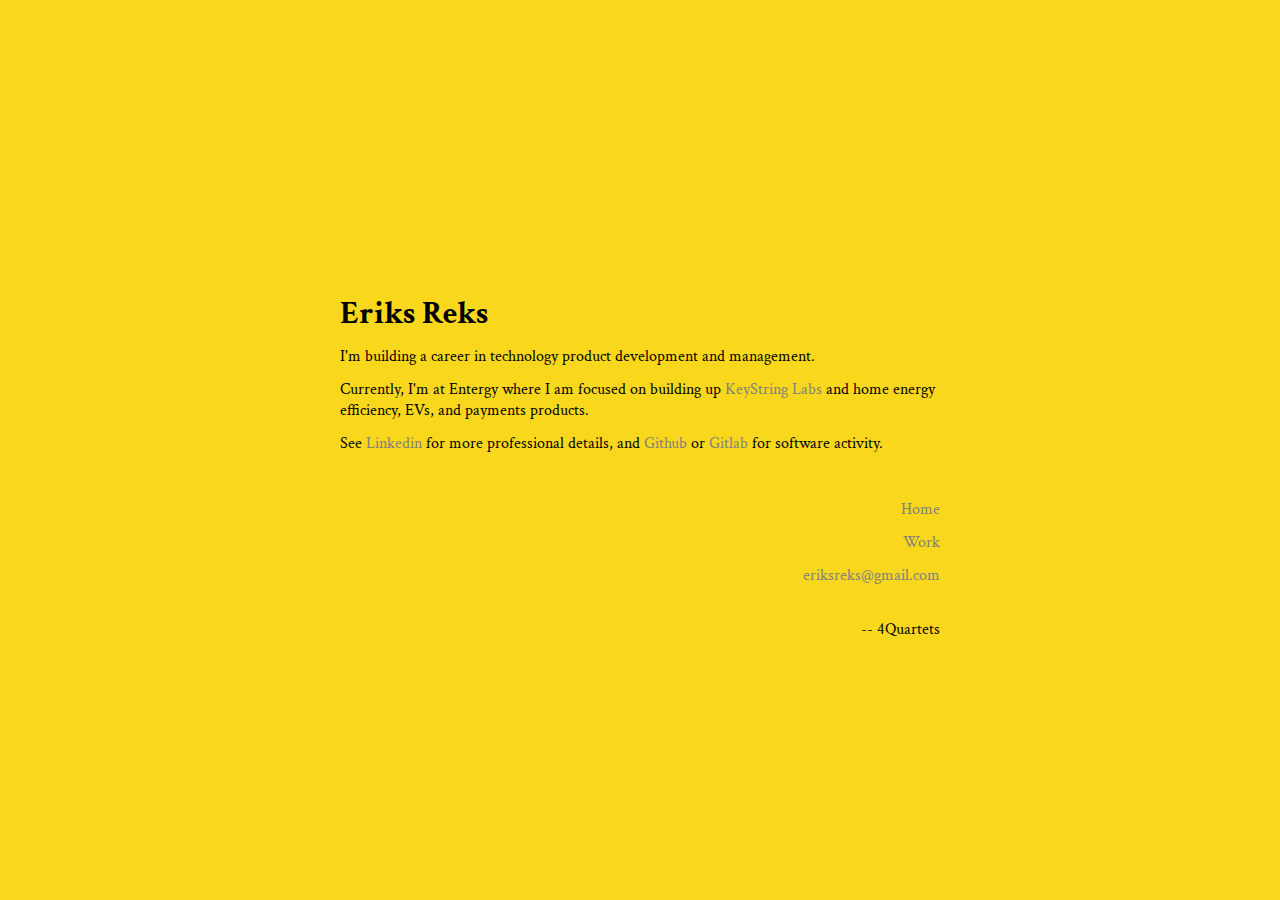
<file: index.html>
<!DOCTYPE html>
<html>
	<head>
		<title>4Quartets - Home</title>
		<link rel="apple-touch-icon" sizes="180x180" href="assets/apple-touch-icon.png">
		<link rel="icon" type="image/png" sizes="32x32" href="assets/favicon-32x32.png">
		<link rel="icon" type="image/png" sizes="16x16" href="assets/favicon-16x16.png">
		<link rel="manifest" href="assets/site.webmanifest">

		<link rel="stylesheet" type="text/css" href="assets/stylesheet.css">
	</head>
	<body>
		<div>
			<h1>Eriks Reks</h1>
			<p>I'm building a career in technology product development and management.</p>
			<p>Currently, I'm at Entergy where I am focused on building up <a href="https://www.spglobal.com/marketintelligence/en/news-insights/latest-news-headlines/entergy-touts-new-customer-solutions-business-for-future-growth-57176675">KeyString Labs</a> and home energy efficiency, EVs, and payments products.</p>

			<p>See <a href="https://www.linkedin.com/in/eriksreks/">Linkedin</a> for more professional details, and <a href="https://github.com/erikzrekz">Github</a> or <a href="https://gitlab.com/erikzrekz">Gitlab</a> for software activity.</p>

			<br>
			<div class="menu">
<!-- 				<p><a href="/essays">Essays</a></p> -->
				<p><a href="./index.html">Home</a></p>
<!-- 				<p><a href="./resume.html">Resume</a></p> -->
				<p><a href="./work.html">Work</a></p>
				<p><a href="mailto:eriksreks@gmail.com">eriksreks@gmail.com</a></p>
				<br>
				--
				4Quartets
			</div>
		</div>
	</body>
</html>
</file>
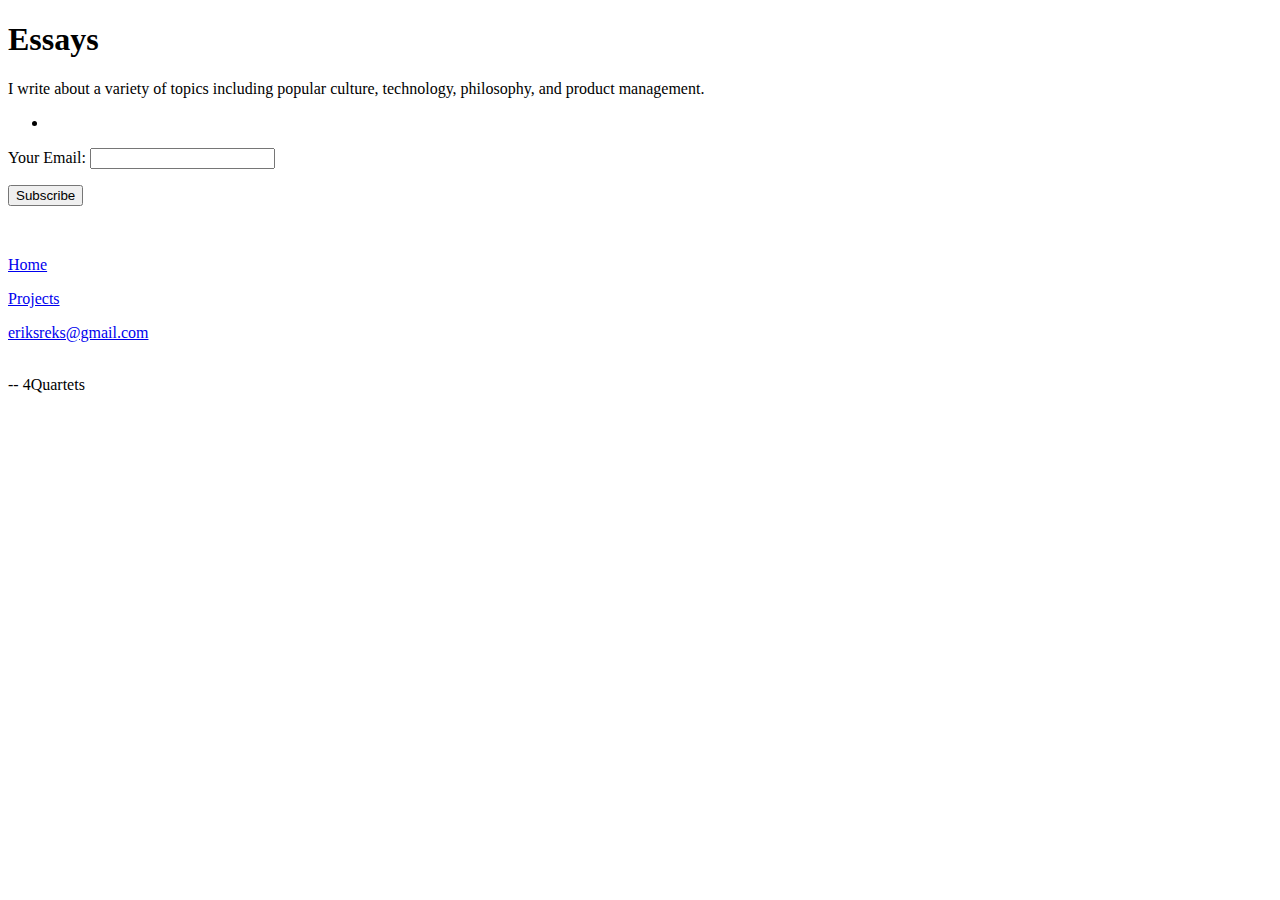
<file: essays.html>
<!DOCTYPE html>
<html>
	<head>
		<title>4Quartets - Essays</title>
	</head>
	<body>
		<div>
			<h1>Essays</h1>
			
			<p>I write about a variety of topics including popular culture, technology, philosophy, and product management.</p>

			<ul>
				<li>
					<a href=""></a>
				</li>
			</ul>
			
			<form name="contact" method="POST" data-netlify="true">
				<p>
					<label>Your Email: <input type="email" name="email" /></label>
				</p>
				<p>
					<button type="submit">Subscribe</button>
				</p>
			</form>
			<br>
			<div class="menu">
				<p><a href="/">Home</a></p>
				<p><a href="/projects">Projects</a></p>
				<p><a href="mailto:eriksreks@gmail.com">eriksreks@gmail.com</a></p>
				<br>
				--
				4Quartets
			</div>
		</div>
	</body>
</html>
</file>
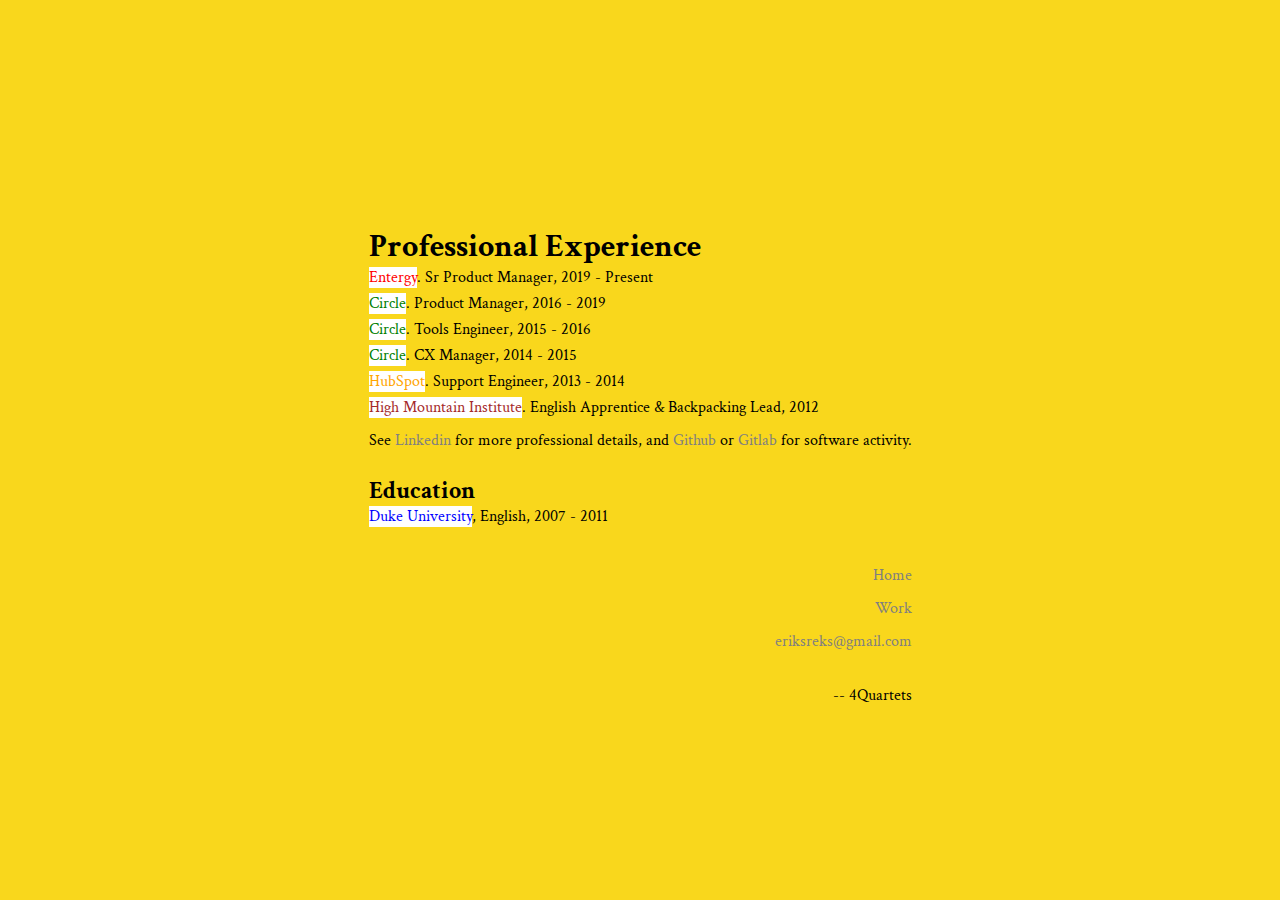
<file: resume.html>
<!DOCTYPE html>
<html>
	<head>
		<title>4Quartets - Resume</title>
		<link rel="apple-touch-icon" sizes="180x180" href="assets/apple-touch-icon.png">
		<link rel="icon" type="image/png" sizes="32x32" href="assets/favicon-32x32.png">
		<link rel="icon" type="image/png" sizes="16x16" href="assets/favicon-16x16.png">
		<link rel="manifest" href="assets/site.webmanifest">

		<link rel="stylesheet" type="text/css" href="assets/stylesheet.css">
	</head>
	<body>
		<div>
			<h1>Professional Experience</h1>
			<ul class="exp">
				<li>
					<span>Entergy</span>. Sr Product Manager, 2019 - Present
				</li>
				<li><span>Circle</span>. Product Manager, 2016 - 2019</li>
				<li><span>Circle</span>. Tools Engineer, 2015 - 2016</li>
				<li><span>Circle</span>. CX Manager, 2014 - 2015</li>
				<li><span>HubSpot</span>. Support Engineer, 2013 - 2014</li>
				<li><span>High Mountain Institute</span>. English Apprentice & Backpacking Lead, 2012</li>
			</ul>
			<p>See <a href="https://www.linkedin.com/in/eriksreks/">Linkedin</a> for more professional details, and <a href="https://github.com/erikzrekz">Github</a> or <a href="https://gitlab.com/erikzrekz">Gitlab</a> for software activity.</p>
			<h2>Education</h2>
			<ul class="edu">
				<li><span>Duke University</span>, English, 2007 - 2011</li>
			</ul>
			<br>
			<div class="menu">
				<!-- 				<p><a href="/essays">Essays</a></p> -->
				<p><a href="./index.html">Home</a></p>
<!-- 				<p><a href="./resume.html">Resume</a></p> -->
				<p><a href="./work.html">Work</a></p>
				<p><a href="mailto:eriksreks@gmail.com">eriksreks@gmail.com</a></p>
				<br>
				--
				4Quartets
			</div>
		</div>
	</body>
</html>
</file>
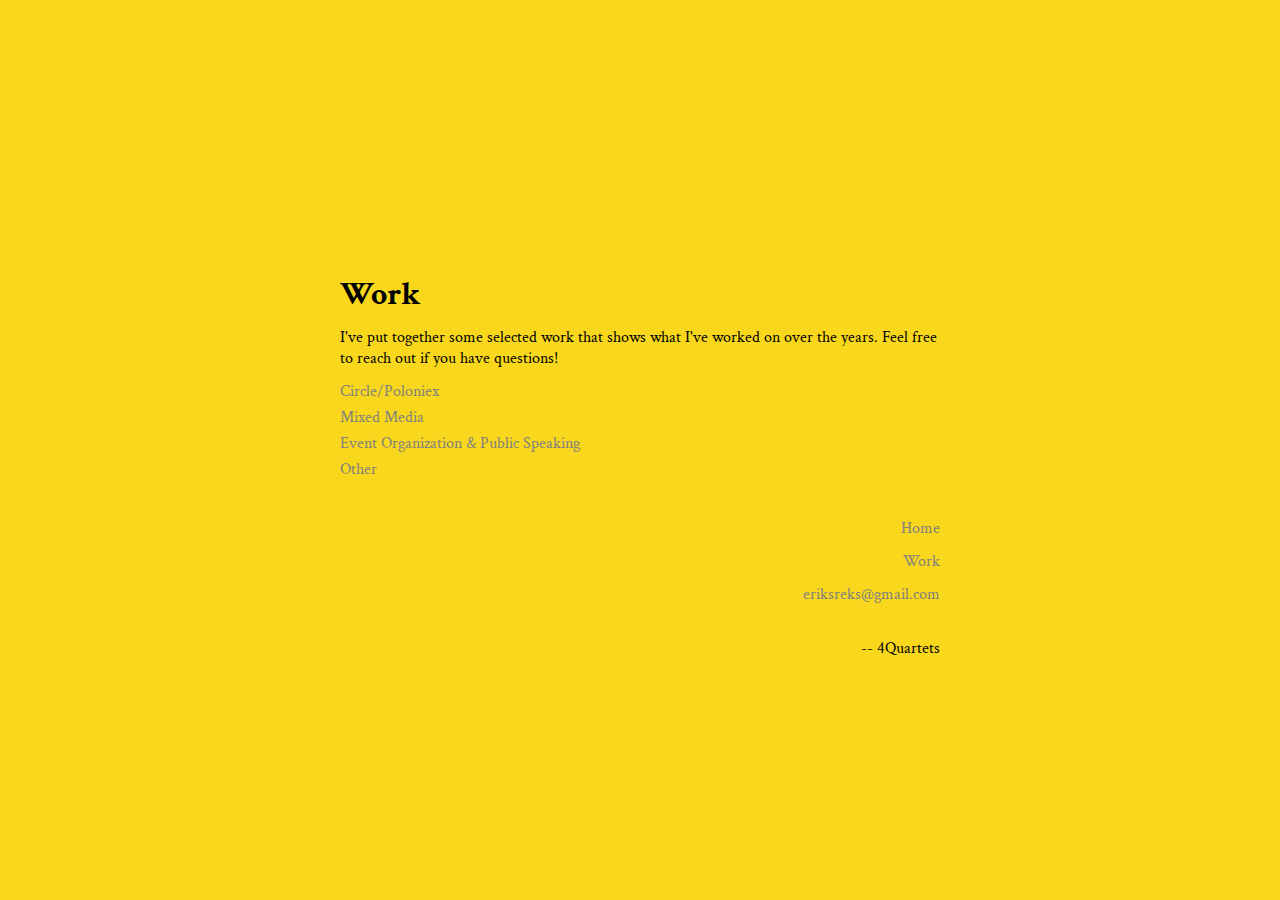
<file: work.html>
<!DOCTYPE html>
<html>
	<head>
		<title>4Quartets - Work</title>
		<link rel="apple-touch-icon" sizes="180x180" href="assets/apple-touch-icon.png">
		<link rel="icon" type="image/png" sizes="32x32" href="assets/favicon-32x32.png">
		<link rel="icon" type="image/png" sizes="16x16" href="assets/favicon-16x16.png">
		<link rel="manifest" href="assets/site.webmanifest">

		<link rel="stylesheet" type="text/css" href="assets/stylesheet.css">
	</head>
	<body>
		<div>
			<h1>Work</h1>
			
			<p>I've put together some selected work that shows what I've worked on over the years. Feel free to reach out if you have questions!</p>

			<ul>
				<li><a href="./work/circle-poloniex.html">Circle/Poloniex</a></li>
				<li><a href="./work/mixed-media.html">Mixed Media</a></li>
				<li><a href="./work/public-speaking.html">Event Organization & Public Speaking</a></li>
				<li><a href="./work/other.html">Other</a></li>
			</ul>

			<br>
			<div class="menu">
<!-- 				<p><a href="/essays">Essays</a></p> -->
				<p><a href="./index.html">Home</a></p>
<!-- 				<p><a href="./resume.html">Resume</a></p> -->
				<p><a href="./work.html">Work</a></p>
				<p><a href="mailto:eriksreks@gmail.com">eriksreks@gmail.com</a></p>
				<br>
				--
				4Quartets
			</div>
		</div>
	</body>
</html>
</file>
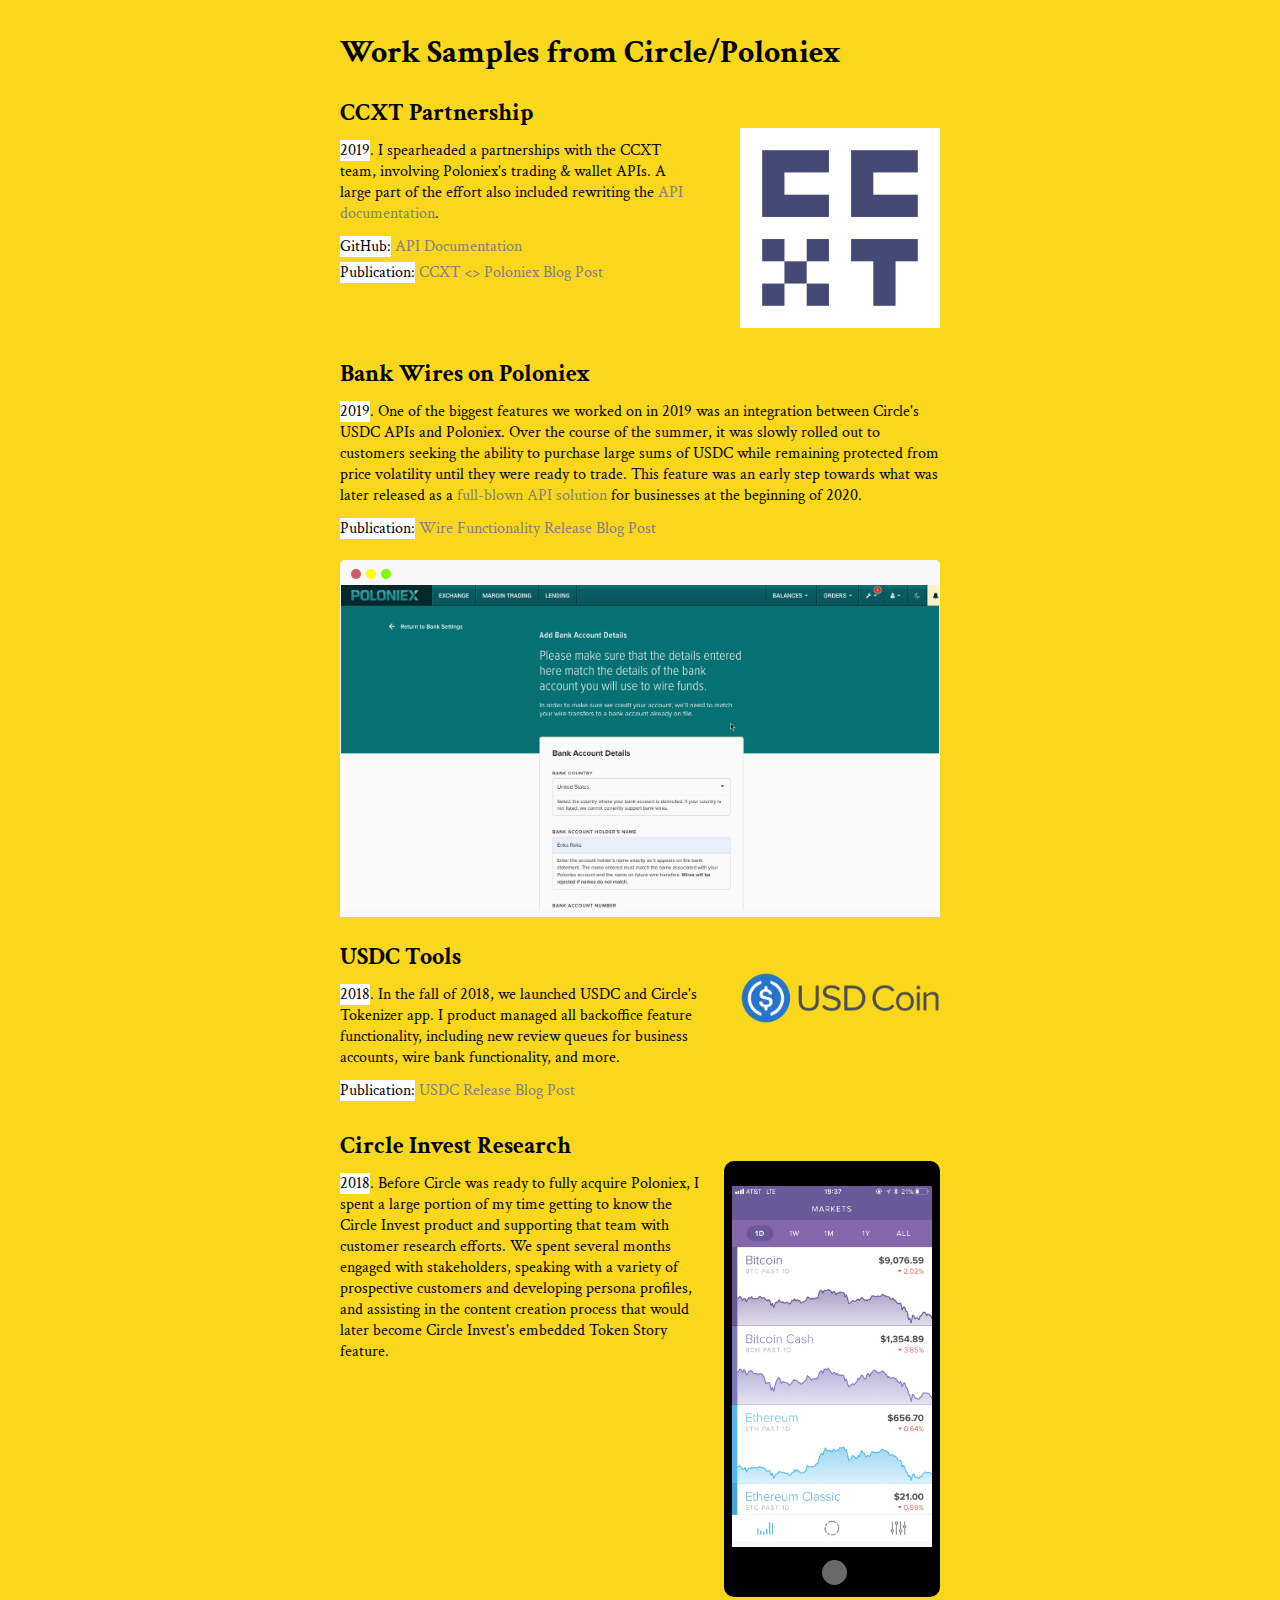
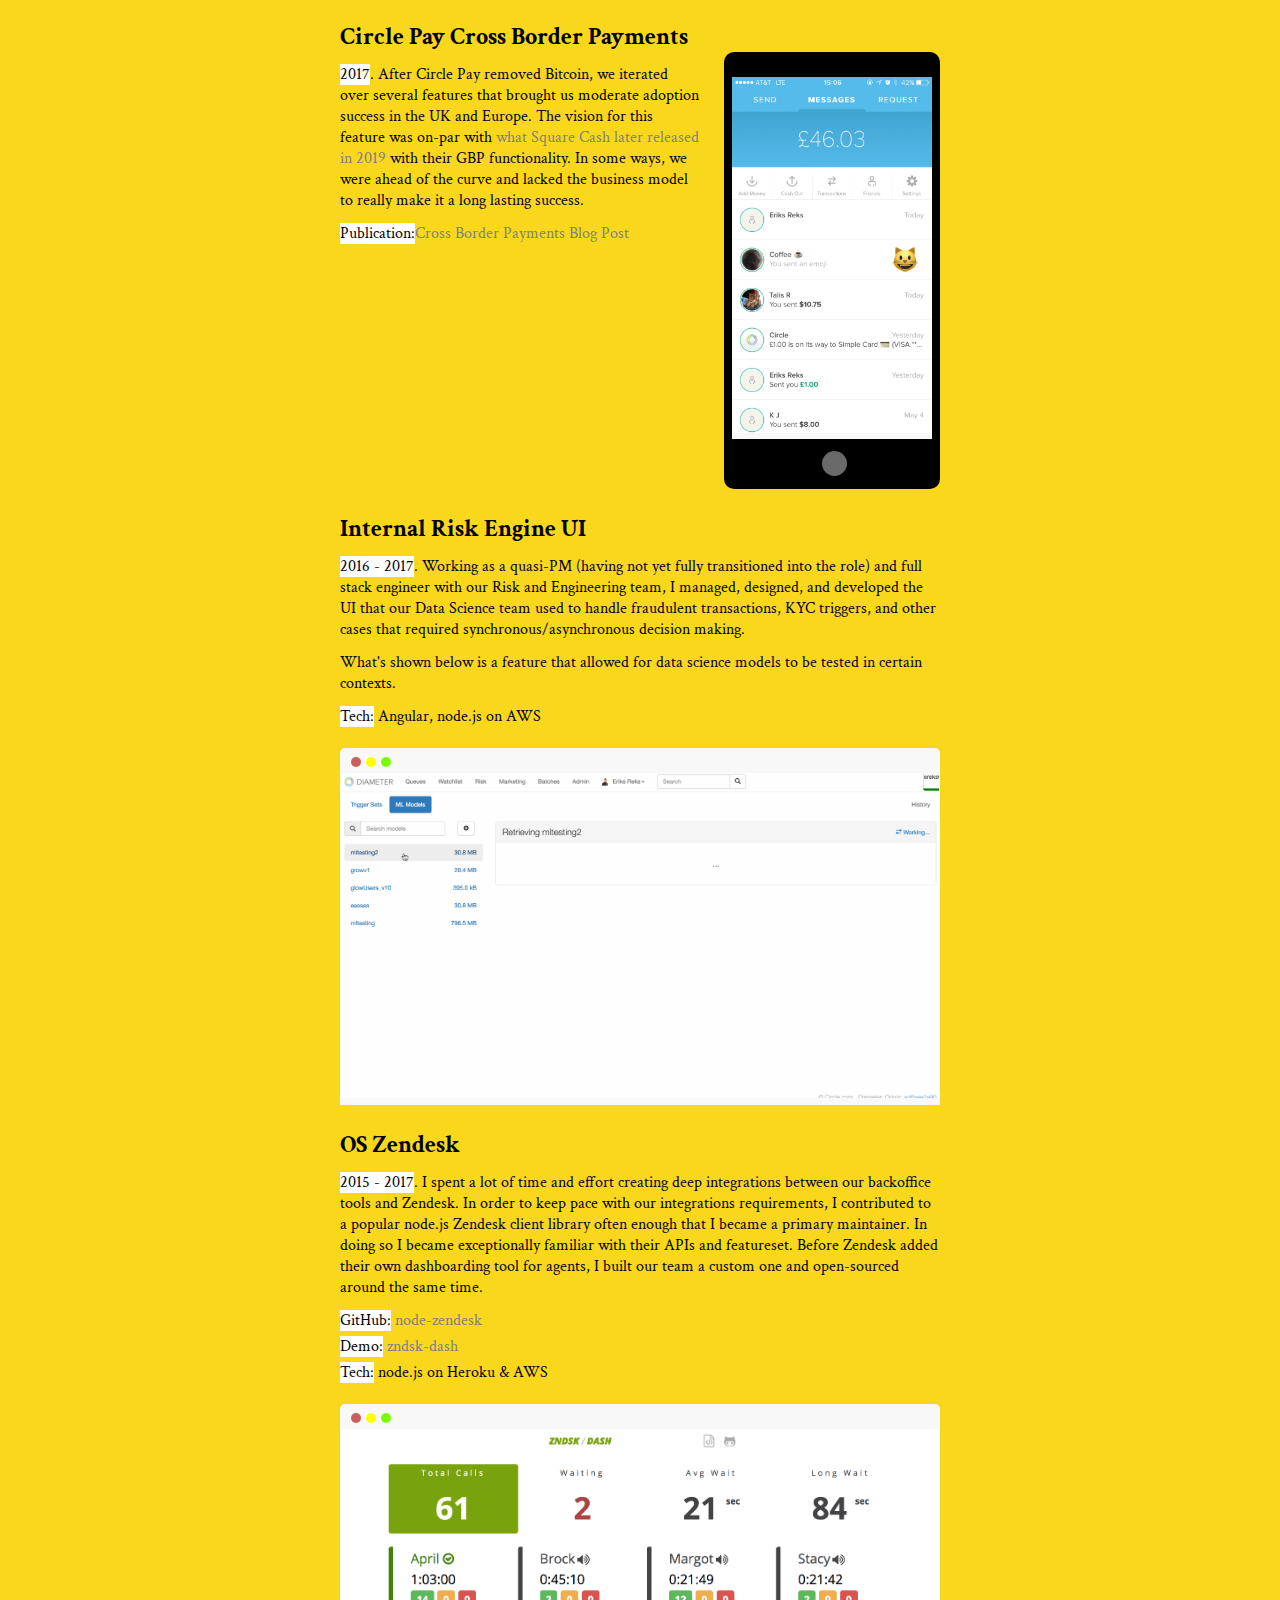
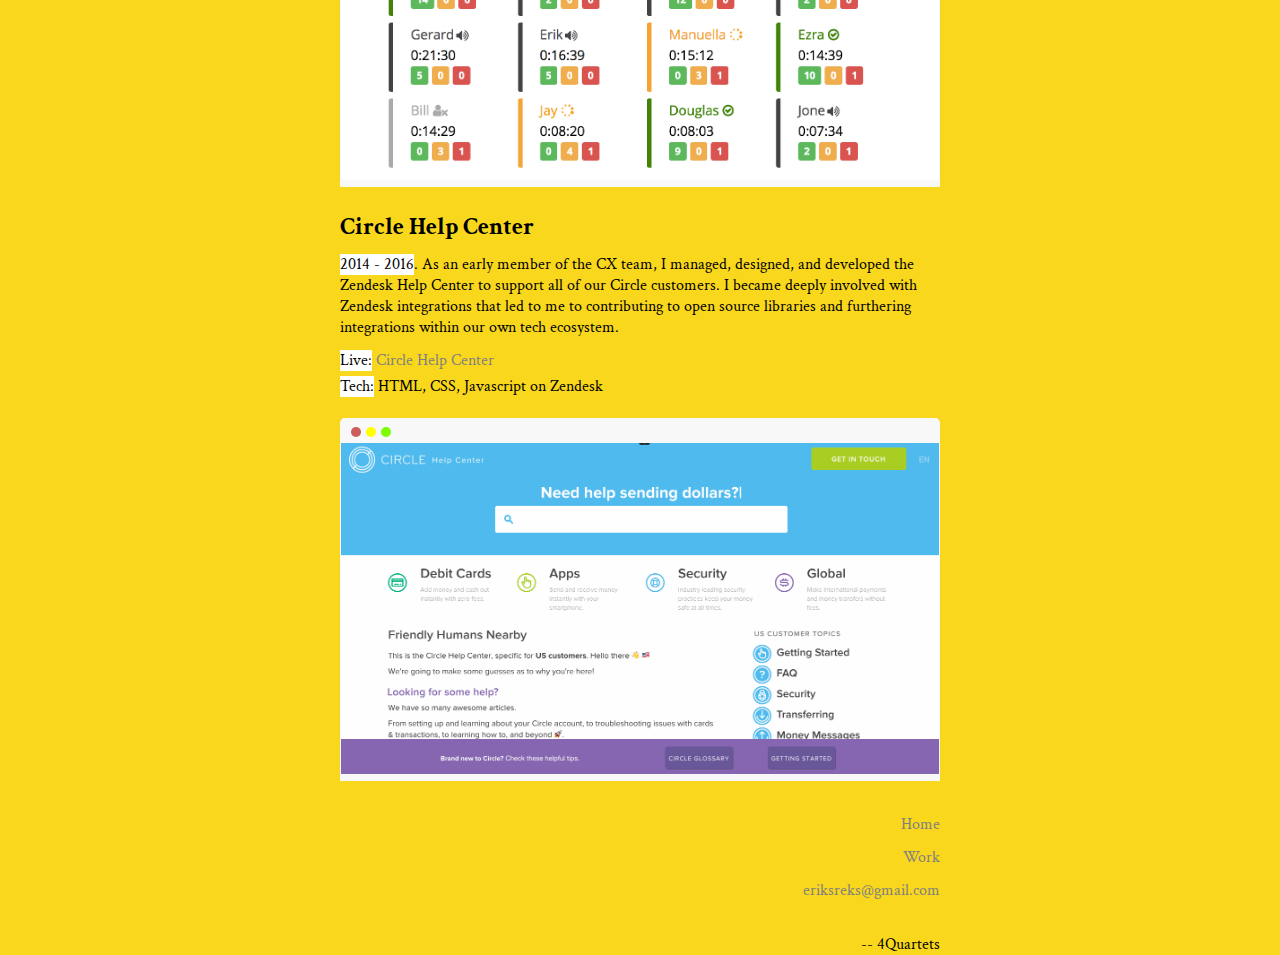
<file: work/circle-poloniex.html>
<!DOCTYPE html>
<html>
	<head>
		<title>4Quartets - Work, Circle/Poloniex</title>
		<link rel="apple-touch-icon" sizes="180x180" href="../assets/apple-touch-icon.png">
		<link rel="icon" type="image/png" sizes="32x32" href="../assets/favicon-32x32.png">
		<link rel="icon" type="image/png" sizes="16x16" href="../assets/favicon-16x16.png">
		<link rel="manifest" href="../assets/site.webmanifest">

		<link rel="stylesheet" type="text/css" href="../assets/stylesheet.css">
	</head>
	<body>
		<div class="projects">
			<h1>Work Samples from Circle/Poloniex</h1>

			<h2>CCXT Partnership</h2>
			<div class="row row-row">
				<div>
					<p><span>2019</span>. I spearheaded a partnerships with the CCXT team, involving Poloniex's trading & wallet APIs. A large part of the effort also included rewriting the <a href="https://docs.poloniex.com/#introduction">API documentation</a>.</p>
					<ul>
						<li><span>GitHub:</span> <a href="https://github.com/poloniex/api-docs">API Documentation</a></li>
						<li><span>Publication:</span> <a href="https://medium.com/poloniex/poloniex-partners-with-ccxt-on-api-gives-traders-an-edge-bca597fc9184">CCXT <> Poloniex Blog Post</a></li>
					</ul>
				</div>
				<div>
					<img src="../img/ccxt.png">
				</div>
			</div>

			<h2>Bank Wires on Poloniex</h2>
			<div class="row row-column">
				<div>
					<p><span>2019</span>. One of the biggest features we worked on in 2019 was an integration between Circle's USDC APIs and Poloniex. Over the course of the summer, it was slowly rolled out to customers seeking the ability to purchase large sums of USDC while remaining protected from price volatility until they were ready to trade. This feature was an early step towards what was later released as a <a href="https://developers.circle.com/docs/circle-payments-api-quickstart">full-blown API solution</a> for businesses at the beginning of 2020.</p>
					<ul>
						<li><span>Publication:</span> <a href="https://medium.com/poloniex/poloniex-now-provides-card-and-bank-account-connectivity-for-crypto-trading-2d2cef175639">Wire Functionality Release Blog Post</a></li>
					</ul>
				</div>
				<div class="browser-wrapper">
					<span class="browser-button"></span>
					<span class="browser-button"></span>
					<span class="browser-button"></span>
					<img src="../img/polo-linking-flow.png">
				</div>
			</div>

			<h2>USDC Tools</h2>
			<div class="row row-row">
				<div>
					<p><span>2018</span>. In the fall of 2018, we launched USDC and Circle's Tokenizer app. I product managed all backoffice feature functionality, including new review queues for business accounts, wire bank functionality, and more.</p>
					<ul>
						<li><span>Publication:</span> <a href="https://www.circle.com/blog/usd-coin-launches-with-wide-ecosystem-support">USDC Release Blog Post</a></li>
					</ul>
				</div>
				<div>
					<img src="../img/circle-usdc.png">
				</div>
			</div>

			<h2>Circle Invest Research</h2>
			<div class="row row-row">
				<div>
					<p><span>2018</span>. Before Circle was ready to fully acquire Poloniex, I spent a large portion of my time getting to know the Circle Invest product and supporting that team with customer research efforts. We spent several months engaged with stakeholders, speaking with a variety of prospective customers and developing persona profiles, and assisting in the content creation process that would later become Circle Invest's embedded Token Story feature.</p>
			
				</div>
				<div class="phone-wrapper">
					<img src="../img/demo-circle-invest.jpg">
				</div>
			</div>

			<h2>Circle Pay Cross Border Payments</h2>
			<div class="row row-row">
				<div>
					<p><span>2017</span>. After Circle Pay removed Bitcoin, we iterated over several features that brought us moderate adoption success in the UK and Europe. The vision for this feature was on-par with <a href="https://cash.app/help/us/en-us/3056-sent-payments-international">what Square Cash later released in 2019</a> with their GBP functionality. In some ways, we were ahead of the curve and lacked the business model to really make it a long lasting success.</p>
					<ul>
						<li><span>Publication:</span><a href="https://www.circle.com/blog/free-cross-border-payments-european-growth-product-features-and-new-services">Cross Border Payments Blog Post</a></li>
					</ul>
			
				</div>
				<div class="phone-wrapper">
					<img src="../img/gbp-circle-pay.jpg">
				</div>
			</div>

			<h2>Internal Risk Engine UI</h2>
			<div class="row row-column">
				<div>
					<p><span>2016 - 2017</span>. Working as a quasi-PM (having not yet fully transitioned into the role) and full stack engineer with our Risk and Engineering team, I managed, designed, and developed the UI that our Data Science team used to handle fraudulent transactions, KYC triggers, and other cases that required synchronous/asynchronous decision making.</p>
					<p>What's shown below is a feature that allowed for data science models to be tested in certain contexts.</p>

					<ul>
						<li><span>Tech:</span> Angular, node.js on AWS</li>
					</ul>
	
				</div>
				<div class="browser-wrapper">
					<span class="browser-button"></span>
					<span class="browser-button"></span>
					<span class="browser-button"></span>
					<img src="../img/ml-models-ui.gif">
				</div>
			</div>

			<h2>OS Zendesk</h2>
			<div class="row row-column">
				<div>
					<p><span>2015 - 2017</span>. I spent a lot of time and effort creating deep integrations between our backoffice tools and Zendesk. In order to keep pace with our integrations requirements, I contributed to a popular node.js Zendesk client library often enough that I became a primary maintainer. In doing so I became exceptionally familiar with their APIs and featureset. Before Zendesk added their own dashboarding tool for agents, I built our team a custom one and open-sourced around the same time.
					</p>

					<ul>
						<li><span>GitHub:</span> <a href="https://github.com/blakmatrix/node-zendesk">node-zendesk</a></li>
						<li><span>Demo:</span> <a href="https://zndsk-dash.herokuapp.com/">zndsk-dash</a></li>
						<li><span>Tech:</span> node.js on Heroku & AWS</li>
					</ul>	
				</div>
				<div class="browser-wrapper">
					<span class="browser-button"></span>
					<span class="browser-button"></span>
					<span class="browser-button"></span>
					<img src="../img/zndsk-dash.png">
				</div>
			</div>

			<h2>Circle Help Center</h2>
			<div class="row row-column">
				<div>
					<p><span>2014 - 2016</span>. As an early member of the CX team, I managed, designed, and developed the Zendesk Help Center to support all of our Circle customers. I became deeply involved with Zendesk integrations that led to me to contributing to open source libraries and furthering integrations within our own tech ecosystem.</p>

					<ul>
						<li><span>Live:</span> <a href="https://support.circle.com">Circle Help Center</a></li>
						<li><span>Tech:</span> HTML, CSS, Javascript on Zendesk</li>
					</ul>	
				</div>
				<div class="browser-wrapper">
					<span class="browser-button"></span>
					<span class="browser-button"></span>
					<span class="browser-button"></span>
					<img src="../img/help-center.gif">
				</div>
			</div>
			
			<br>
			<div class="menu">
<!-- 				<p><a href="/essays">Essays</a></p> -->
				<p><a href="../index.html">Home</a></p>
<!-- 				<p><a href="../resume.html">Resume</a></p> -->
				<p><a href="../work.html">Work</a></p>
				<p><a href="mailto:eriksreks@gmail.com">eriksreks@gmail.com</a></p>
				<br>
				--
				4Quartets
			</div>
		</div>
	</body>

</html>
</file>
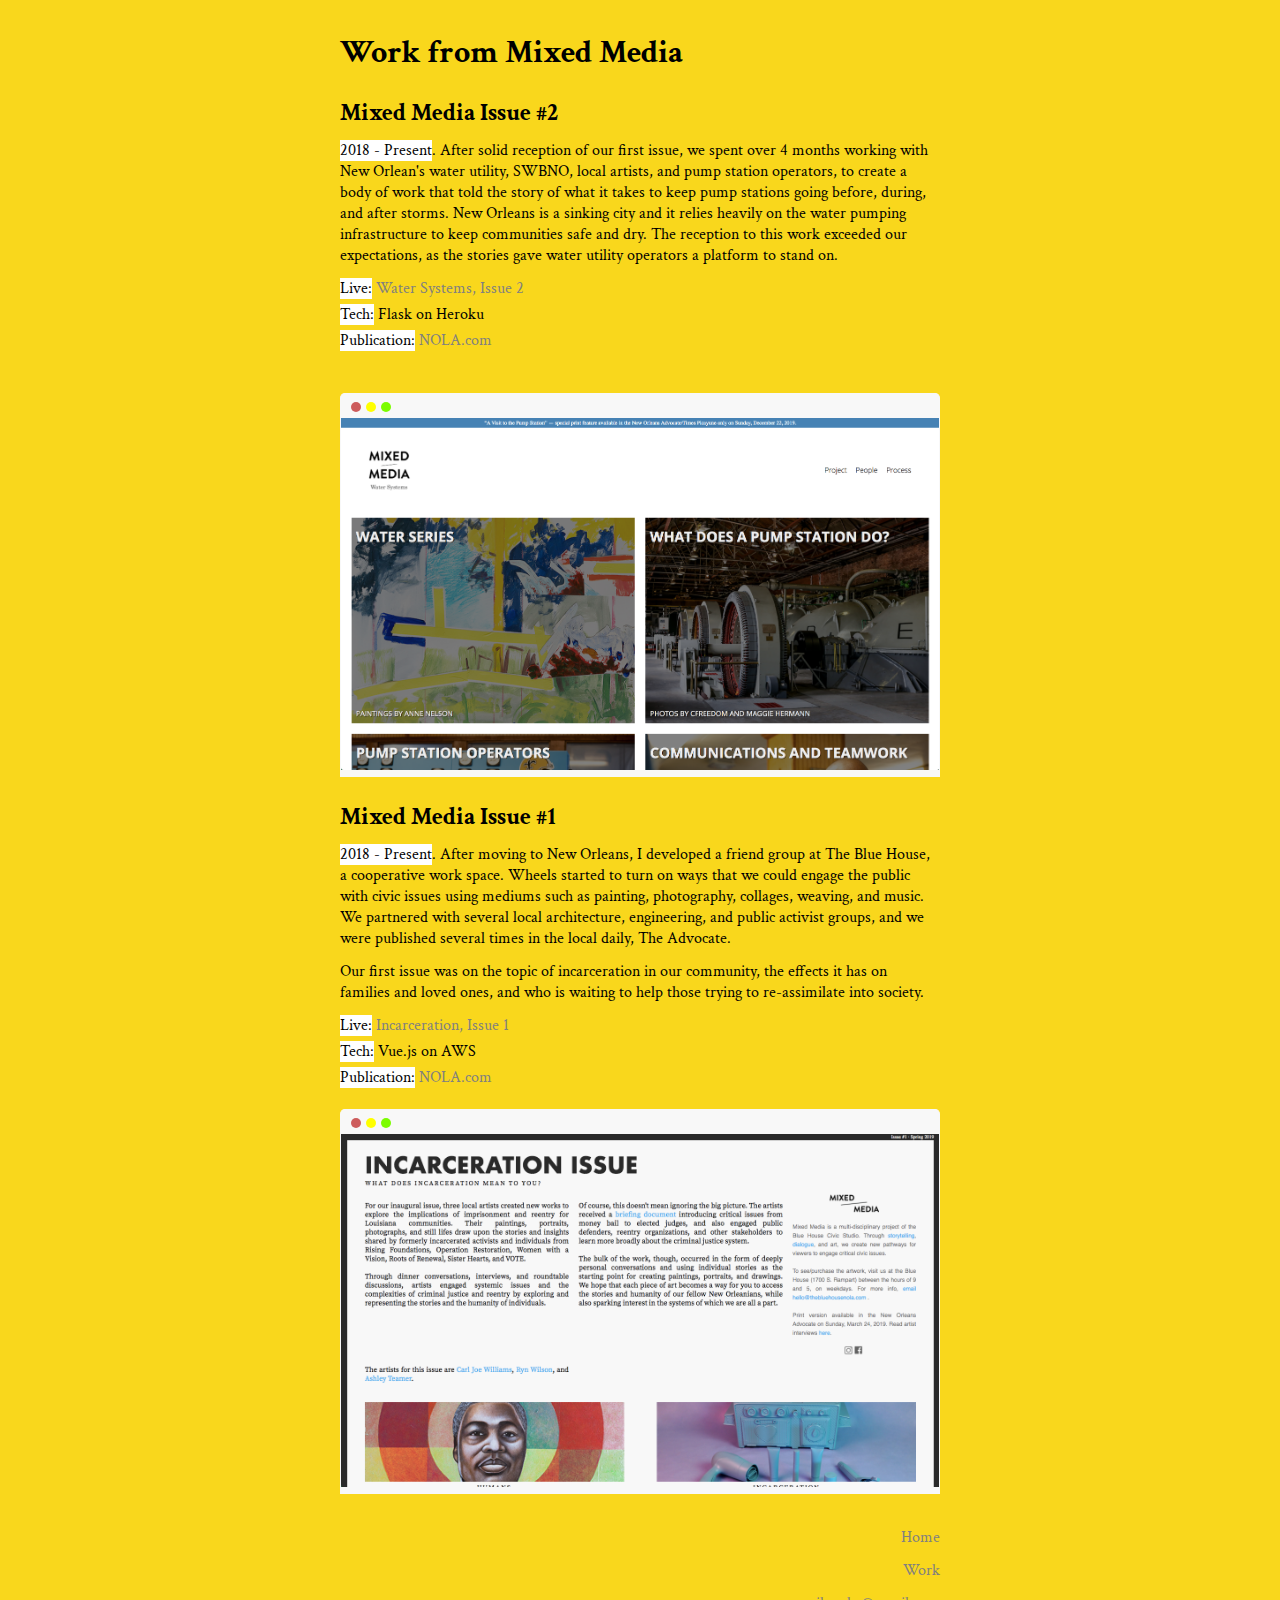
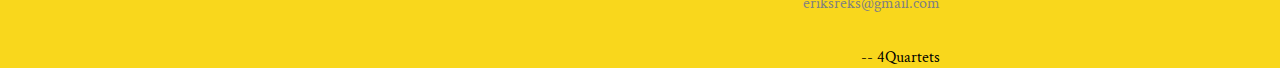
<file: work/mixed-media.html>
<!DOCTYPE html>
<html>
	<head>
		<title>4Quartets - Work, Mixed Media</title>
		<link rel="apple-touch-icon" sizes="180x180" href="../assets/apple-touch-icon.png">
		<link rel="icon" type="image/png" sizes="32x32" href="../assets/favicon-32x32.png">
		<link rel="icon" type="image/png" sizes="16x16" href="../assets/favicon-16x16.png">
		<link rel="manifest" href="../assets/site.webmanifest">

		<link rel="stylesheet" type="text/css" href="../assets/stylesheet.css">
	</head>
	<body>
		<div class="projects">
			<h1>Work from Mixed Media</h1>

			<h2>Mixed Media Issue #2</h2>
			<div class="row row-column">
				<div>
					<p><span>2018 - Present</span>. After solid reception of our first issue, we spent over 4 months working with New Orlean's water utility, SWBNO, local artists, and pump station operators, to create a body of work that told the story of what it takes to keep pump stations going before, during, and after storms. New Orleans is a sinking city and it relies heavily on the water pumping infrastructure to keep communities safe and dry. The reception to this work exceeded our expectations, as the stories gave water utility operators a platform to stand on.</p>

					<ul>
						<li><span>Live:</span> <a href="https://issue2.mxd.media">Water Systems, Issue 2</a></li>
						<li><span>Tech:</span> Flask on Heroku</li>
						<li><span>Publication:</span> <a href="https://www.nola.com/entertainment_life/arts/article_feaad90a-0d79-11ea-be14-ff7e8a5a97eb.html">NOLA.com</a></li>
					</ul>
				</div>
				<br>
				<div class="browser-wrapper">
					<span class="browser-button"></span>
					<span class="browser-button"></span>
					<span class="browser-button"></span>
					<img src="../img/mxd-media-2.png">
				</div>
			</div>

			<h2>Mixed Media Issue #1</h2>
			<div class="row row-column">
				<div>
					<p><span>2018 - Present</span>. After moving to New Orleans, I developed a friend group at The Blue House, a cooperative work space. Wheels started to turn on ways that we could engage the public with civic issues using mediums such as painting, photography, collages, weaving, and music. We partnered with several local architecture, engineering, and public activist groups, and we were published several times in the local daily, The Advocate.</p><p>Our first issue was on the topic of incarceration in our community, the effects it has on families and loved ones, and who is waiting to help those trying to re-assimilate into society.</p>


					<ul>
						<li><span>Live:</span> <a href="https://issue1.mxd.media">Incarceration, Issue 1</a></li>
						<li><span>Tech:</span> Vue.js on AWS</li>
						<li><span>Publication:</span> <a href="https://www.nola.com/entertainment_life/article_d0004c47-824c-5a33-8bd0-4720a2872878.html">NOLA.com</a></li>
					</ul>

				</div>
				<div class="browser-wrapper">
					<span class="browser-button"></span>
					<span class="browser-button"></span>
					<span class="browser-button"></span>
					<img src="../img/mxd-media-1.png">
				</div>
			</div>
			
			<br>
			<div class="menu">
<!-- 				<p><a href="/essays">Essays</a></p> -->
				<p><a href="../index.html">Home</a></p>
<!-- 				<p><a href="../resume.html">Resume</a></p> -->
				<p><a href="../work.html">Work</a></p>
				<p><a href="mailto:eriksreks@gmail.com">eriksreks@gmail.com</a></p>
				<br>
				--
				4Quartets
			</div>
		</div>
	</body>

</html>
</file>
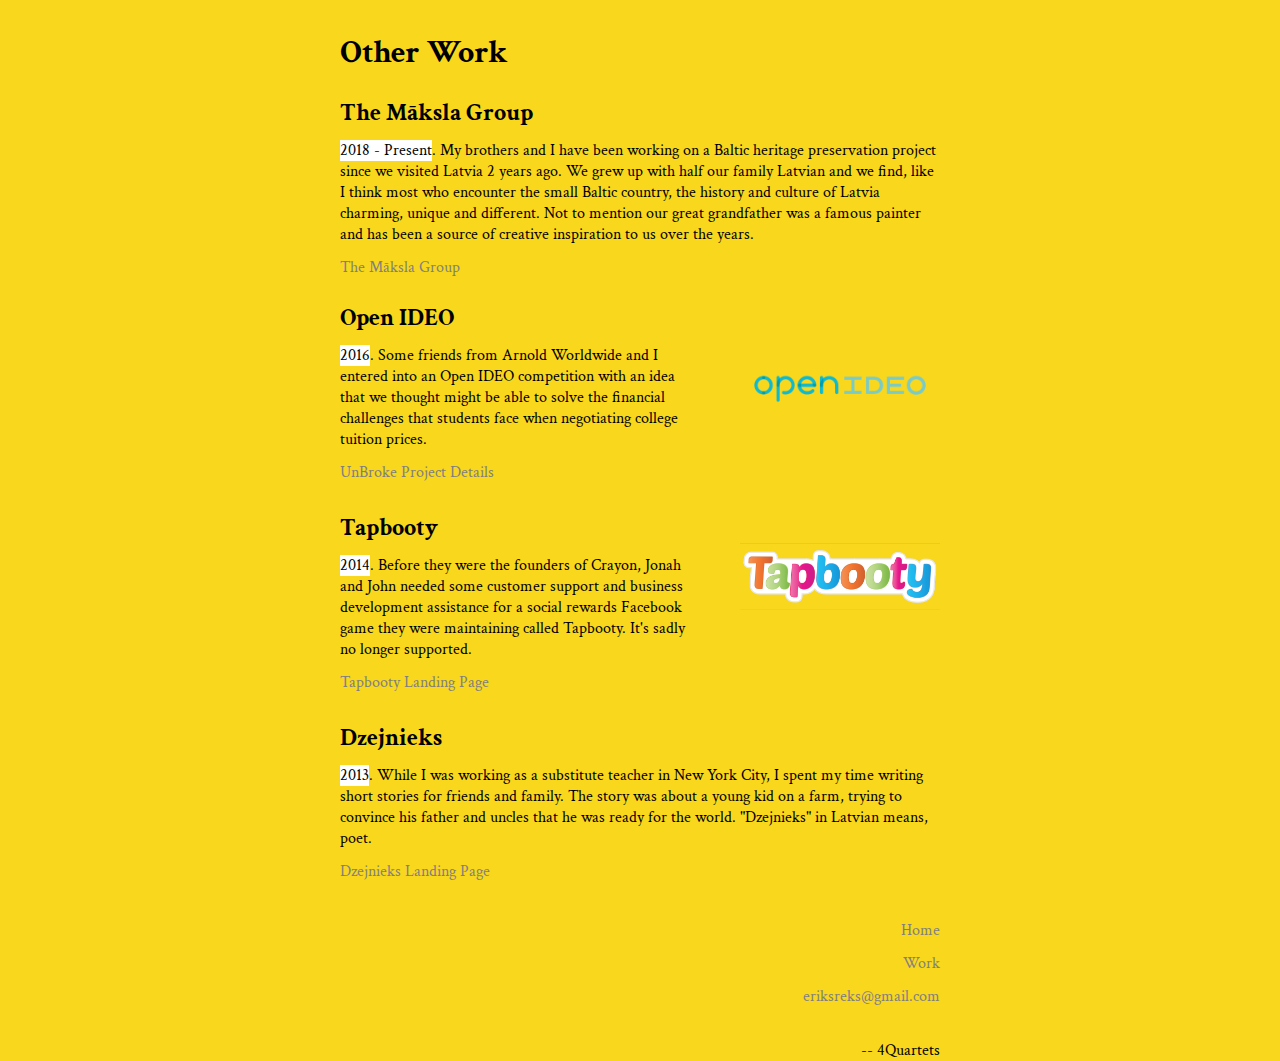
<file: work/other.html>
<!DOCTYPE html>
<html>
	<head>
		<title>4Quartets - Work, Other</title>
		<link rel="apple-touch-icon" sizes="180x180" href="../assets/apple-touch-icon.png">
		<link rel="icon" type="image/png" sizes="32x32" href="../assets/favicon-32x32.png">
		<link rel="icon" type="image/png" sizes="16x16" href="../assets/favicon-16x16.png">
		<link rel="manifest" href="../assets/site.webmanifest">

		<link rel="stylesheet" type="text/css" href="../assets/stylesheet.css">
	</head>
	<body>
		<div class="projects">
			<h1>Other Work</h1>

			<h2>The Māksla Group</h2>
			<p><span>2018 - Present</span>. My brothers and I have been working on a Baltic heritage preservation project since we visited Latvia 2 years ago. We grew up with half our family Latvian and we find, like I think most who encounter the small Baltic country, the history and culture of Latvia charming, unique and different. Not to mention our great grandfather was a famous painter and has been a source of creative inspiration to us over the years.</p>

			<ul>
				<li><a href="https://the.maksla.group">The Māksla Group</a></li>
			</ul>

			<h2>Open IDEO</h2>
			<div class="row row-row">
				<div>
					<p><span>2016</span>. Some friends from Arnold Worldwide and I entered into an Open IDEO competition with an idea that we thought might be able to solve the financial challenges that students face when negotiating college tuition prices.</p>

					<ul>
						<li><a href="https://challenges.openideo.com/profiles/10205006742668568/teams#team-membership">UnBroke Project Details</a></li>
					</ul>	
				</div>
				<div>
					<img src="../img/open-ideo.png">
				</div>
			</div>

			<h2>Tapbooty</h2>
			<div class="row row-row">
				<div>
					<p><span>2014</span>. Before they were the founders of Crayon, Jonah and John needed some customer support and business development assistance for a social rewards Facebook game they were maintaining called Tapbooty. It's sadly no longer supported.</p>

					<ul>
						<li><a href="http://tapbooty.com">Tapbooty Landing Page</a></li>
					</ul>
				</div>
				<div>
					<img src="../img/tapbooty.png">
				</div>
			</div>

			<h2>Dzejnieks</h2>
			<p><span>2013</span>. While I was working as a substitute teacher in New York City, I spent my time writing short stories for friends and family. The story was about a young kid on a farm, trying to convince his father and uncles that he was ready for the world. "Dzejnieks" in Latvian means, poet.</p>

			<ul>
				<li><a href="http://www.dzejnieks.com/">Dzejnieks Landing Page</a></li>
			</ul>
			
			<br>
			<div class="menu">
<!-- 				<p><a href="/essays">Essays</a></p> -->
				<p><a href="../index.html">Home</a></p>
<!-- 				<p><a href="../resume.html">Resume</a></p> -->
				<p><a href="../work.html">Work</a></p>
				<p><a href="mailto:eriksreks@gmail.com">eriksreks@gmail.com</a></p>
				<br>
				--
				4Quartets
			</div>
		</div>
	</body>

</html>
</file>
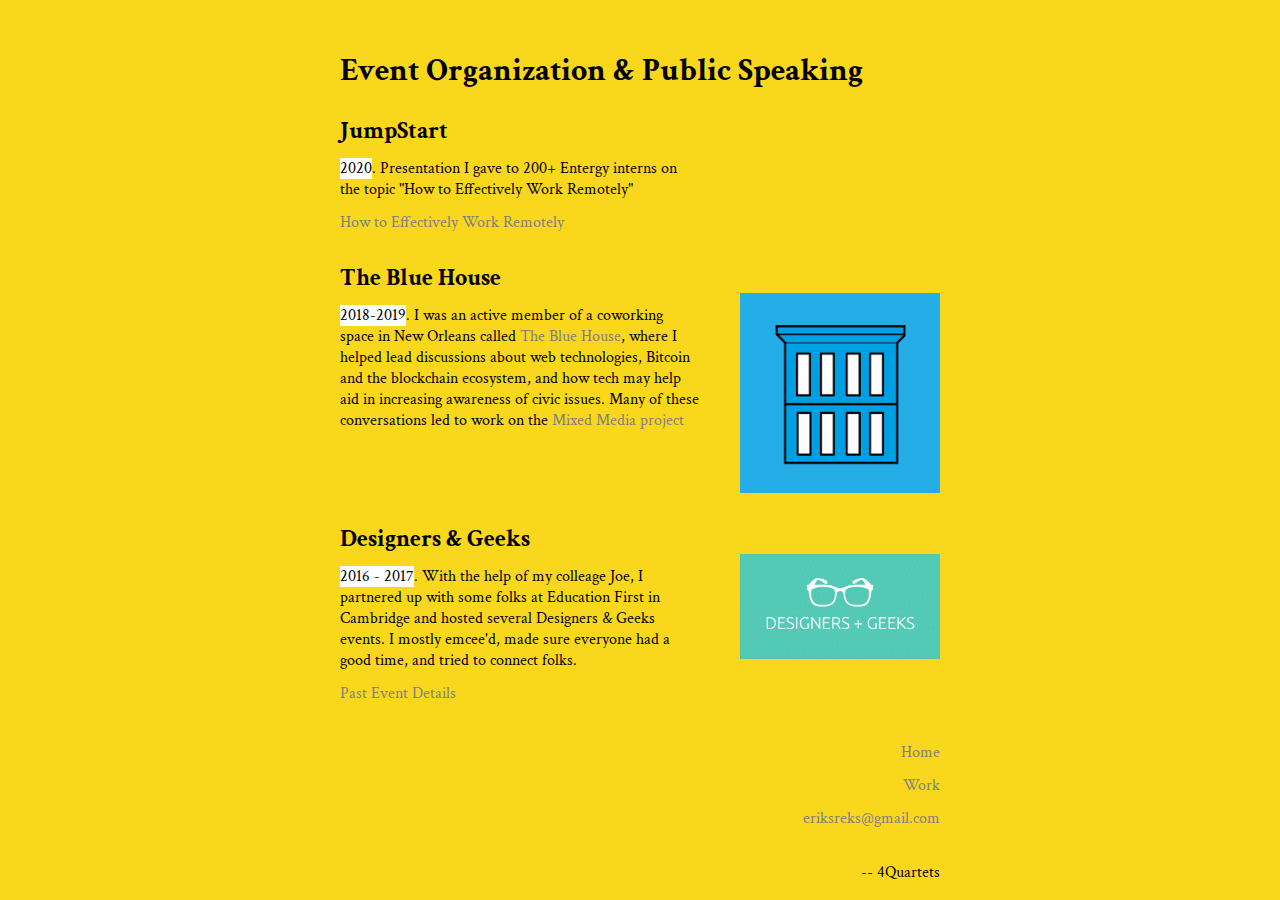
<file: work/public-speaking.html>
<!DOCTYPE html>
<html>
	<head>
		<title>4Quartets - Work, Event Organization & Public Speaking</title>
		<link rel="apple-touch-icon" sizes="180x180" href="../assets/apple-touch-icon.png">
		<link rel="icon" type="image/png" sizes="32x32" href="../assets/favicon-32x32.png">
		<link rel="icon" type="image/png" sizes="16x16" href="../assets/favicon-16x16.png">
		<link rel="manifest" href="../assets/site.webmanifest">

		<link rel="stylesheet" type="text/css" href="../assets/stylesheet.css">
	</head>
	<body>
		<div class="projects">
			
			<h1>Event Organization & Public Speaking</h1>
			

			<h2>JumpStart</h2>
			<div class="row row-row">
				<div>
					<p><span>2020</span>. Presentation I gave to 200+ Entergy interns on the topic "How to Effectively Work Remotely"</p>
					<ul>
						<li>
							<a href="../presentations/jumpstart.html">How to Effectively Work Remotely</a>
						</li>
					</ul>
				</div>
			</div>

			<h2>The Blue House</h2>
			<div class="row row-row">
				<div>
					<p><span>2018-2019</span>. I was an active member of a coworking space in New Orleans called <a href="https://thebluehousenola.com/">The Blue House</a>, where I helped lead discussions about web technologies, Bitcoin and the blockchain ecosystem, and how tech may help aid in increasing awareness of civic issues. Many of these conversations led to work on the <a href="../work/mixed-media.html">Mixed Media project</a></p>
				</div>
				<div>
					<img src="../img/the-blue-house.png">
				</div>
			</div>

			<h2>Designers & Geeks</h2>
			<div class="row row-row">
				<div>
					<p><span>2016 - 2017</span>. With the help of my colleage Joe, I partnered up with some folks at Education First in Cambridge and hosted several Designers & Geeks events. I mostly emcee'd, made sure everyone had a good time, and tried to connect folks.</p>

					<ul>
						<li><a href="https://www.meetup.com/designersgeeks-boston/events/past/">Past Event Details</a></li>
					</ul>	
				</div>
				<div>
					<img src="../img/d-g.png">
				</div>
			</div>
			
			<br>
			<div class="menu">
<!-- 				<p><a href="/essays">Essays</a></p> -->
				<p><a href="../index.html">Home</a></p>
<!-- 				<p><a href="../resume.html">Resume</a></p> -->
				<p><a href="../work.html">Work</a></p>
				<p><a href="mailto:eriksreks@gmail.com">eriksreks@gmail.com</a></p>
				<br>
				--
				4Quartets
			</div>
		</div>
	</body>

</html>
</file>
<file: assets/stylesheet.css>
@import url('https://fonts.googleapis.com/css2?family=Crimson+Text:ital,wght@0,400;0,700;1,400&display=swap');

/* RESET */

html,body,blockquote,code,h1,h2,h3,h4,h5,h6,p,pre{margin:0;padding:0}
button,fieldset,form,input,legend,textarea,select{margin:0;padding:0}
fieldset{border:0}
a,a *{cursor:pointer}
div{margin:0;padding:0;background-color:transparent;text-align:left}
hr,img{border:0}
applet,iframe,object{border:0;margin:0;padding:0}
button,input[type=button],input[type=image],input[type=reset],input[type=submit],label{cursor:pointer;}
ul,li{list-style:none;margin:0;padding:0;}
strong{font-weight:bold;}
em{font-style:italic;} 

html {
	height: 100%;
}

body > div {
	min-width: 300px;
	max-width: 600px;
}

body {
	background-color: #f9d71c;
/*	background-color: #f8f8f8;*/
	color: black;
	display: flex;
	flex-flow: column;
	justify-content: center;
	align-items: center;
	min-height: 100%;
	font-family: 'Crimson Text';
	margin: 0 8px;
}

body {
	position: relative;
}

h1, h2 {
	margin-top: 1em;
}

h3 {
	margin-top: 1.25em;
	padding-top: 1em;
	position: relative;
}

h3:hover::before {
	content: '#';
	position: absolute;
	left: -10px;
	top: 1em;
}

p {
	margin: 12px 0;
}

a {
	color: skyblue;
}

ul {
	padding: 0;
}

ul li {
	list-style: none;
	margin-bottom: 5px;
}

.exp span,
.edu span {
	background-color: white;
}

.exp li:nth-child(1) span {
	color: red;
}

.exp li:nth-child(2) span,
.exp li:nth-child(3) span,
.exp li:nth-child(4) span {
	color: green;
}

.exp li:nth-child(5) span {
	color: orange;
}

.exp li:nth-child(6) span {
	color: brown;
}

.edu li:nth-child(1) span {
	color: blue;
}

.projects p span,
.projects li span {
	background-color: white;
}

.menu {
	text-align: right;
}

a {
	color: grey;
	text-decoration: none;
}

a:hover {
	text-decoration: underline;
}

.row {
	display: flex;
	justify-content: space-between;
}

.row-column {
	flex-flow: column wrap;
}

.row-row {
	flex-flow: wrap row;
}

.row-row div:nth-child(1) {
	width: 60%;
}


.row-column div img {
	max-width: 100%;
}

.row-row div img {
	max-width: 200px;
}

.browser-wrapper {
	margin-top: 1em;
	position: relative;
    border-right: 1px solid #f8f8f8;
    border-top-right-radius: 5px;
    border-left: 1px solid #f8f8f8;
    border-top-left-radius: 5px;
    border-bottom: 1px solid #f8f8f8;
    background-color: #f8f8f8;
}

.browser-wrapper img {
	margin-top: 25px;
}

.browser-wrapper:before {
	content: '';
    position: absolute;
    width: 100%;
    background-color: #f8f8f8;
    height: 25px;
    border-top-right-radius: 5px;
    border-top-left-radius: 5px;
    top: 0px;
    left: 0;
}

.browser-wrapper span {
	position: absolute;
	top: 9px;
    height: 10px;
    width: 10px;
    border-radius: 50%;
}

.browser-wrapper span:nth-child(1) {
	left: 10px;
	background-color: indianred;
}

.browser-wrapper span:nth-child(2) {
	left: 25px;
	background-color: yellow;
}

.browser-wrapper span:nth-child(3) {
	left: 40px;
	background-color: lawngreen;
}

.phone-wrapper {
	border-top-left-radius: 10px;
	border-top-right-radius: 10px;
	border-top: 25px solid black;
	border-left: 8px solid black;
	border-right: 8px solid black;
	border-bottom: 50px solid black;
	border-bottom-left-radius: 10px;
	border-bottom-right-radius: 10px;
	background-color: #f8f8f8;
	position: relative;
}

.phone-wrapper:after {
	content: '';
    position: absolute;
    left: 45%;
    width: 25px;
    height: 25px;
    background-color: dimgrey;
    bottom: -37.5px;
    border-radius: 50%;
}

/* MOBILE SPECIFIC */
@media (min-width: 320px) and (max-width: 600px) {
  
	.row-row div:nth-child(1) {
		width: 100%;
	}  
  
}
</file>
